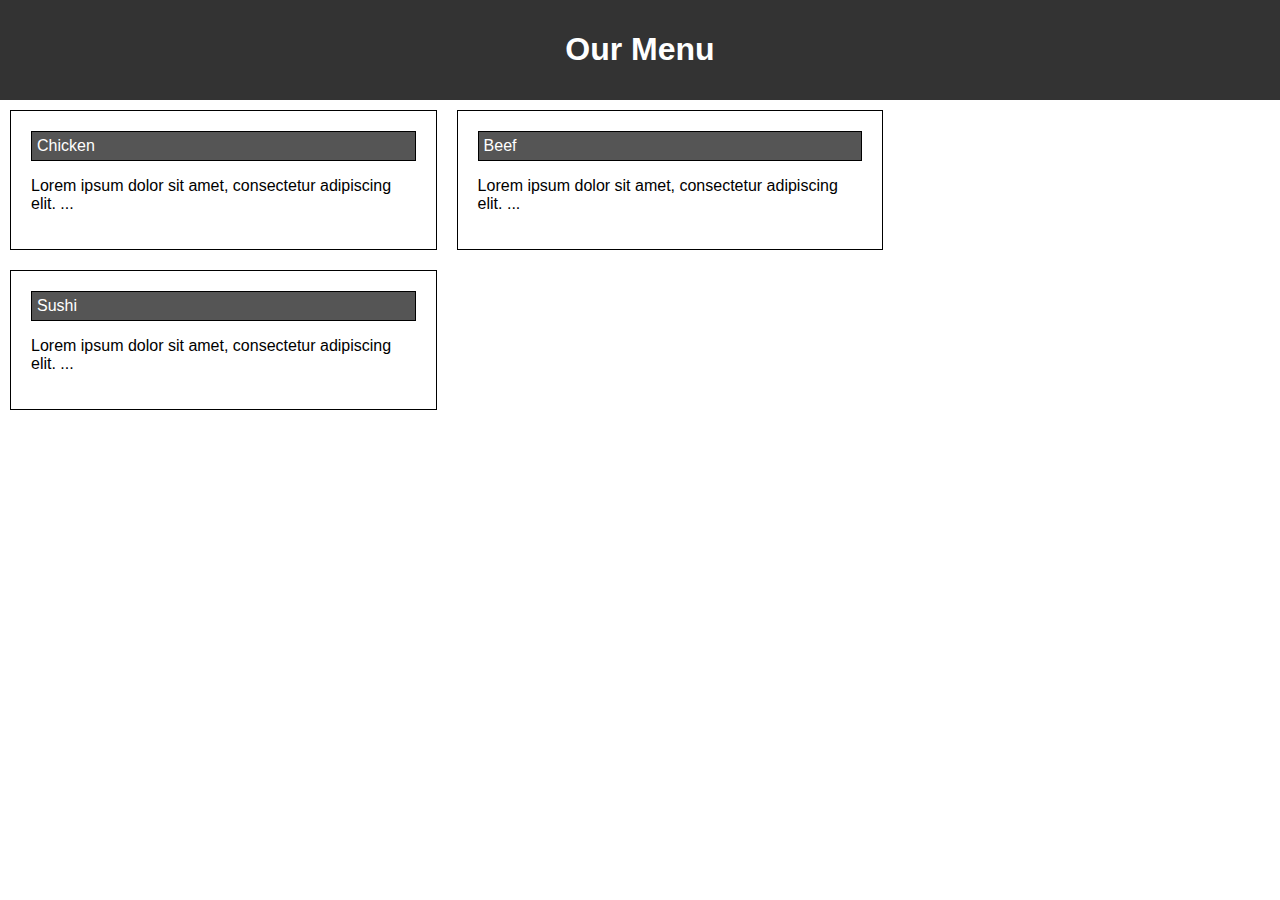
<file: mod2_solution/index.html>
<!DOCTYPE html>
<html lang="en">
<head>
    <meta charset="UTF-8">
    <meta name="viewport" content="width=device-width, initial-scale=1.0">
    <link rel="stylesheet" href="css/style.css">
    <title>Assignment for module2</title>
</head>
<body>
    <header>
        <h1>Our Menu</h1>
    </header>

    <section class="desktop">
        <div class="section-title">Chicken</div>
        <p>Lorem ipsum dolor sit amet, consectetur adipiscing elit. ...</p>
    </section>

    <section class="desktop">
        <div class="section-title">Beef</div>
        <p>Lorem ipsum dolor sit amet, consectetur adipiscing elit. ...</p>
    </section>

    <section class="desktop">
        <div class="section-title">Sushi</div>
        <p>Lorem ipsum dolor sit amet, consectetur adipiscing elit. ...</p>
    </section>
</body>
</html>
</file>
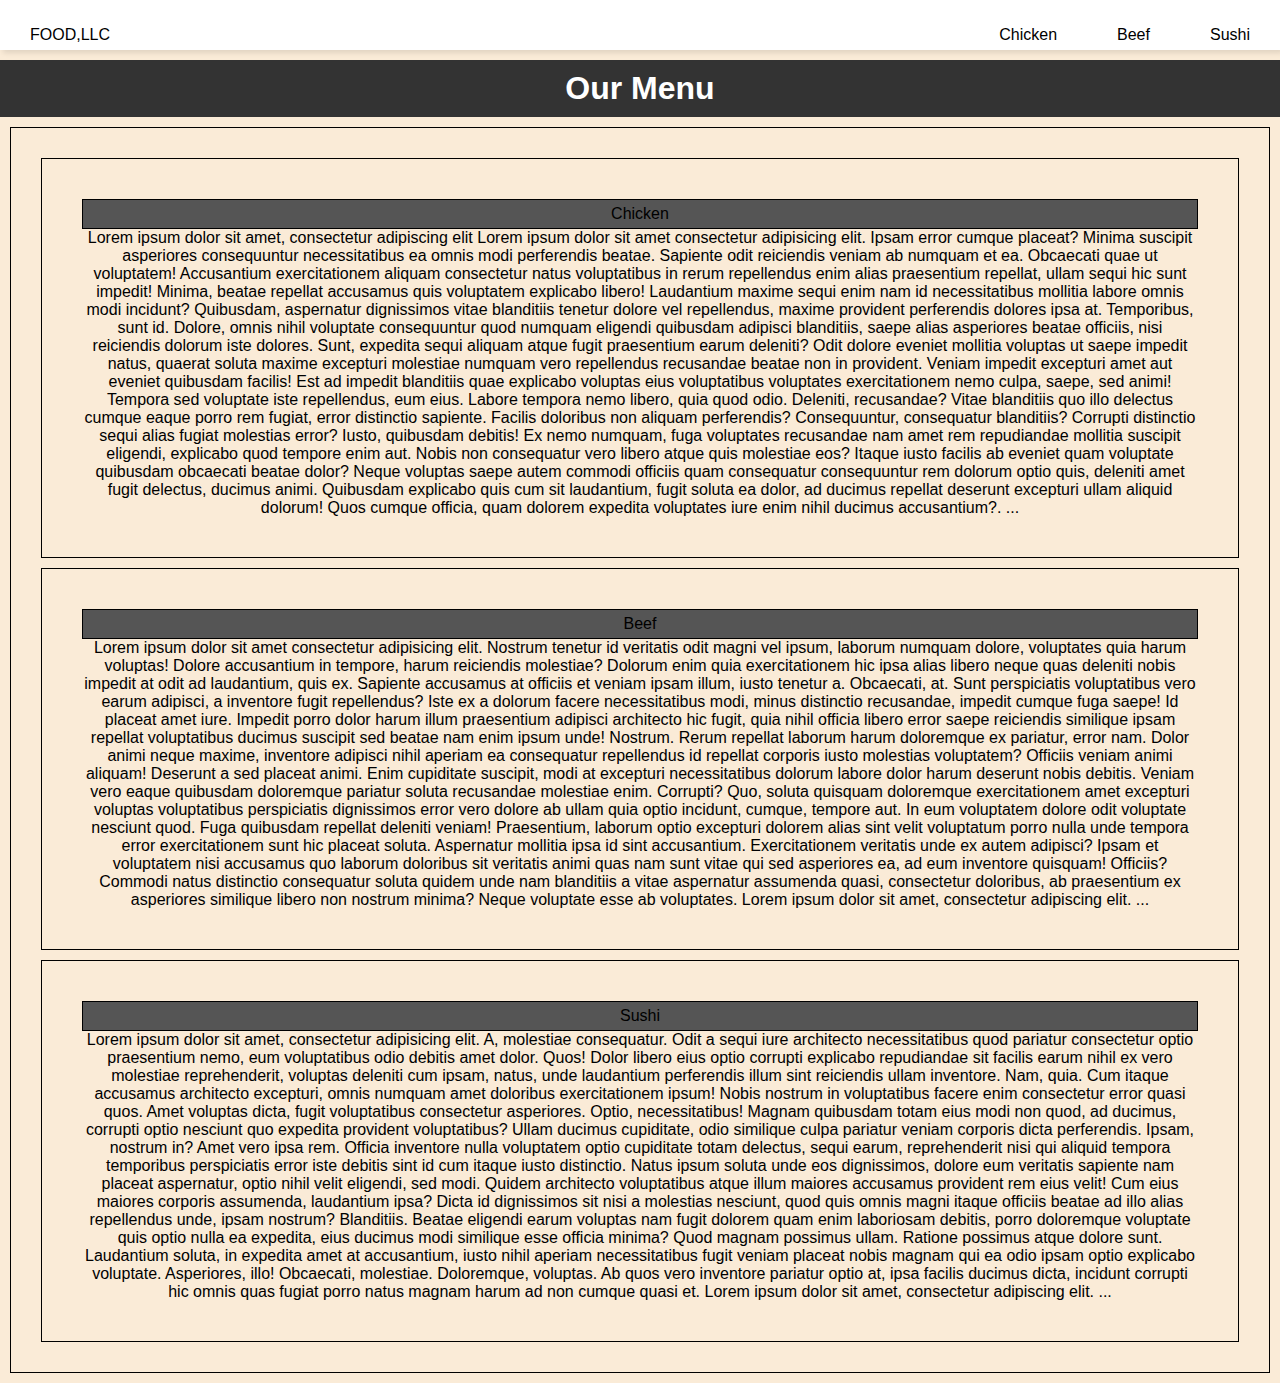
<file: mod3_solution/index.html>
<!DOCTYPE html>
<html lang="en">
<head>
    <meta charset="UTF-8">
    <meta name="viewport" content="width=device-width, initial-scale=1.0">
    <title>Assignment 3</title>
    <link rel="stylesheet" href="style.css">
</head>
<body>
    <nav>
        <ul class="sidebar">
        <li onclick=hideSidebar()><a href="#"><svg xmlns="http://www.w3.org/2000/svg" height="24" viewBox="0 -960 960 960" width="24"><path d="m256-200-56-56 224-224-224-224 56-56 224 224 224-224 56 56-224 224 224 224-56 56-224-224-224 224Z"/></svg></a></li>
        <li><a href="#">Chicken</a></li>
        <li><a href="#">Beef</a></li>
        <li><a href="#">Sushi</a></li>

    </ul>
        <ul>
            <li><a href="#">FOOD,LLC</a></li>
            <li class="hideOnMobile"><a href="#">Chicken</a></li>
            <li class="hideOnMobile"><a href="#">Beef</a></li>
            <li class="hideOnMobile"><a href="#">Sushi</a></li>
<li class="menu-button" onclick=showSidebar() ><a href="#"><svg xmlns="http://www.w3.org/2000/svg" height="24" viewBox="0 -960 960 960" width="24"><path d="M120-240v-80h720v80H120Zm0-200v-80h720v80H120Zm0-200v-80h720v80H120Z"/></svg></a> </li>
        </ul>
    </nav>
    <h1>Our Menu</h1>

    <!-- Page Heading -->
    <div class="container text-center">
    <!-- Content Section -->
    <section class="container-fluid bg-primary">
        <div class="container">
            <div class="row">
                <div class="col-xs-12">
                    <!-- Your content goes here -->
                    <section class="desktop">
                        <div class="section-title">Chicken</div>
                        <p>Lorem ipsum dolor sit amet, consectetur adipiscing elit Lorem ipsum dolor sit amet consectetur adipisicing elit. Ipsam error cumque placeat? Minima suscipit asperiores consequuntur necessitatibus ea omnis modi perferendis beatae. Sapiente odit reiciendis veniam ab numquam et ea.
                        Obcaecati quae ut voluptatem! Accusantium exercitationem aliquam consectetur natus voluptatibus in rerum repellendus enim alias praesentium repellat, ullam sequi hic sunt impedit! Minima, beatae repellat accusamus quis voluptatem explicabo libero!
                        Laudantium maxime sequi enim nam id necessitatibus mollitia labore omnis modi incidunt? Quibusdam, aspernatur dignissimos vitae blanditiis tenetur dolore vel repellendus, maxime provident perferendis dolores ipsa at. Temporibus, sunt id.
                        Dolore, omnis nihil voluptate consequuntur quod numquam eligendi quibusdam adipisci blanditiis, saepe alias asperiores beatae officiis, nisi reiciendis dolorum iste dolores. Sunt, expedita sequi aliquam atque fugit praesentium earum deleniti?
                        Odit dolore eveniet mollitia voluptas ut saepe impedit natus, quaerat soluta maxime excepturi molestiae numquam vero repellendus recusandae beatae non in provident. Veniam impedit excepturi amet aut eveniet quibusdam facilis!
                        Est ad impedit blanditiis quae explicabo voluptas eius voluptatibus voluptates exercitationem nemo culpa, saepe, sed animi! Tempora sed voluptate iste repellendus, eum eius. Labore tempora nemo libero, quia quod odio.
                        Deleniti, recusandae? Vitae blanditiis quo illo delectus cumque eaque porro rem fugiat, error distinctio sapiente. Facilis doloribus non aliquam perferendis? Consequuntur, consequatur blanditiis? Corrupti distinctio sequi alias fugiat molestias error?
                        Iusto, quibusdam debitis! Ex nemo numquam, fuga voluptates recusandae nam amet rem repudiandae mollitia suscipit eligendi, explicabo quod tempore enim aut. Nobis non consequatur vero libero atque quis molestiae eos?
                        Itaque iusto facilis ab eveniet quam voluptate quibusdam obcaecati beatae dolor? Neque voluptas saepe autem commodi officiis quam consequatur consequuntur rem dolorum optio quis, deleniti amet fugit delectus, ducimus animi.
                        Quibusdam explicabo quis cum sit laudantium, fugit soluta ea dolor, ad ducimus repellat deserunt excepturi ullam aliquid dolorum! Quos cumque officia, quam dolorem expedita voluptates iure enim nihil ducimus accusantium?. ...</p>
                    </section>
                
                    <section class="desktop">
                        <div class="section-title">Beef</div>
                        <p>Lorem ipsum dolor sit amet consectetur adipisicing elit. Nostrum tenetur id veritatis odit magni vel ipsum, laborum numquam dolore, voluptates quia harum voluptas! Dolore accusantium in tempore, harum reiciendis molestiae?
                        Dolorum enim quia exercitationem hic ipsa alias libero neque quas deleniti nobis impedit at odit ad laudantium, quis ex. Sapiente accusamus at officiis et veniam ipsam illum, iusto tenetur a.
                        Obcaecati, at. Sunt perspiciatis voluptatibus vero earum adipisci, a inventore fugit repellendus? Iste ex a dolorum facere necessitatibus modi, minus distinctio recusandae, impedit cumque fuga saepe! Id placeat amet iure.
                        Impedit porro dolor harum illum praesentium adipisci architecto hic fugit, quia nihil officia libero error saepe reiciendis similique ipsam repellat voluptatibus ducimus suscipit sed beatae nam enim ipsum unde! Nostrum.
                        Rerum repellat laborum harum doloremque ex pariatur, error nam. Dolor animi neque maxime, inventore adipisci nihil aperiam ea consequatur repellendus id repellat corporis iusto molestias voluptatem? Officiis veniam animi aliquam!
                        Deserunt a sed placeat animi. Enim cupiditate suscipit, modi at excepturi necessitatibus dolorum labore dolor harum deserunt nobis debitis. Veniam vero eaque quibusdam doloremque pariatur soluta recusandae molestiae enim. Corrupti?
                        Quo, soluta quisquam doloremque exercitationem amet excepturi voluptas voluptatibus perspiciatis dignissimos error vero dolore ab ullam quia optio incidunt, cumque, tempore aut. In eum voluptatem dolore odit voluptate nesciunt quod.
                        Fuga quibusdam repellat deleniti veniam! Praesentium, laborum optio excepturi dolorem alias sint velit voluptatum porro nulla unde tempora error exercitationem sunt hic placeat soluta. Aspernatur mollitia ipsa id sint accusantium.
                        Exercitationem veritatis unde ex autem adipisci? Ipsam et voluptatem nisi accusamus quo laborum doloribus sit veritatis animi quas nam sunt vitae qui sed asperiores ea, ad eum inventore quisquam! Officiis?
                        Commodi natus distinctio consequatur soluta quidem unde nam blanditiis a vitae aspernatur assumenda quasi, consectetur doloribus, ab praesentium ex asperiores similique libero non nostrum minima? Neque voluptate esse ab voluptates. Lorem ipsum dolor sit amet, consectetur adipiscing elit. ...</p>
                    </section>
                
                    <section class="desktop">
                        <div class="section-title">Sushi</div>
                        <p>Lorem ipsum dolor sit amet, consectetur adipisicing elit. A, molestiae consequatur. Odit a sequi iure architecto necessitatibus quod pariatur consectetur optio praesentium nemo, eum voluptatibus odio debitis amet dolor. Quos!
                        Dolor libero eius optio corrupti explicabo repudiandae sit facilis earum nihil ex vero molestiae reprehenderit, voluptas deleniti cum ipsam, natus, unde laudantium perferendis illum sint reiciendis ullam inventore. Nam, quia.
                        Cum itaque accusamus architecto excepturi, omnis numquam amet doloribus exercitationem ipsum! Nobis nostrum in voluptatibus facere enim consectetur error quasi quos. Amet voluptas dicta, fugit voluptatibus consectetur asperiores. Optio, necessitatibus!
                        Magnam quibusdam totam eius modi non quod, ad ducimus, corrupti optio nesciunt quo expedita provident voluptatibus? Ullam ducimus cupiditate, odio similique culpa pariatur veniam corporis dicta perferendis. Ipsam, nostrum in?
                        Amet vero ipsa rem. Officia inventore nulla voluptatem optio cupiditate totam delectus, sequi earum, reprehenderit nisi qui aliquid tempora temporibus perspiciatis error iste debitis sint id cum itaque iusto distinctio.
                        Natus ipsum soluta unde eos dignissimos, dolore eum veritatis sapiente nam placeat aspernatur, optio nihil velit eligendi, sed modi. Quidem architecto voluptatibus atque illum maiores accusamus provident rem eius velit!
                        Cum eius maiores corporis assumenda, laudantium ipsa? Dicta id dignissimos sit nisi a molestias nesciunt, quod quis omnis magni itaque officiis beatae ad illo alias repellendus unde, ipsam nostrum? Blanditiis.
                        Beatae eligendi earum voluptas nam fugit dolorem quam enim laboriosam debitis, porro doloremque voluptate quis optio nulla ea expedita, eius ducimus modi similique esse officia minima? Quod magnam possimus ullam.
                        Ratione possimus atque dolore sunt. Laudantium soluta, in expedita amet at accusantium, iusto nihil aperiam necessitatibus fugit veniam placeat nobis magnam qui ea odio ipsam optio explicabo voluptate. Asperiores, illo!
                        Obcaecati, molestiae. Doloremque, voluptas. Ab quos vero inventore pariatur optio at, ipsa facilis ducimus dicta, incidunt corrupti hic omnis quas fugiat porro natus magnam harum ad non cumque quasi et. Lorem ipsum dolor sit amet, consectetur adipiscing elit. ...</p>
                    </section>
                </div>
            </div>
        </div>
    </section>
    </div>

    <script>
        function showSidebar(){
            const sidebar = document.querySelector('.sidebar')
            sidebar.style.display = 'flex'
        }
        function hideSidebar(){
            const sidebar = document.querySelector('.sidebar')
            sidebar.style.display = 'none'
        }
    </script>
</body>
</html>
</file>
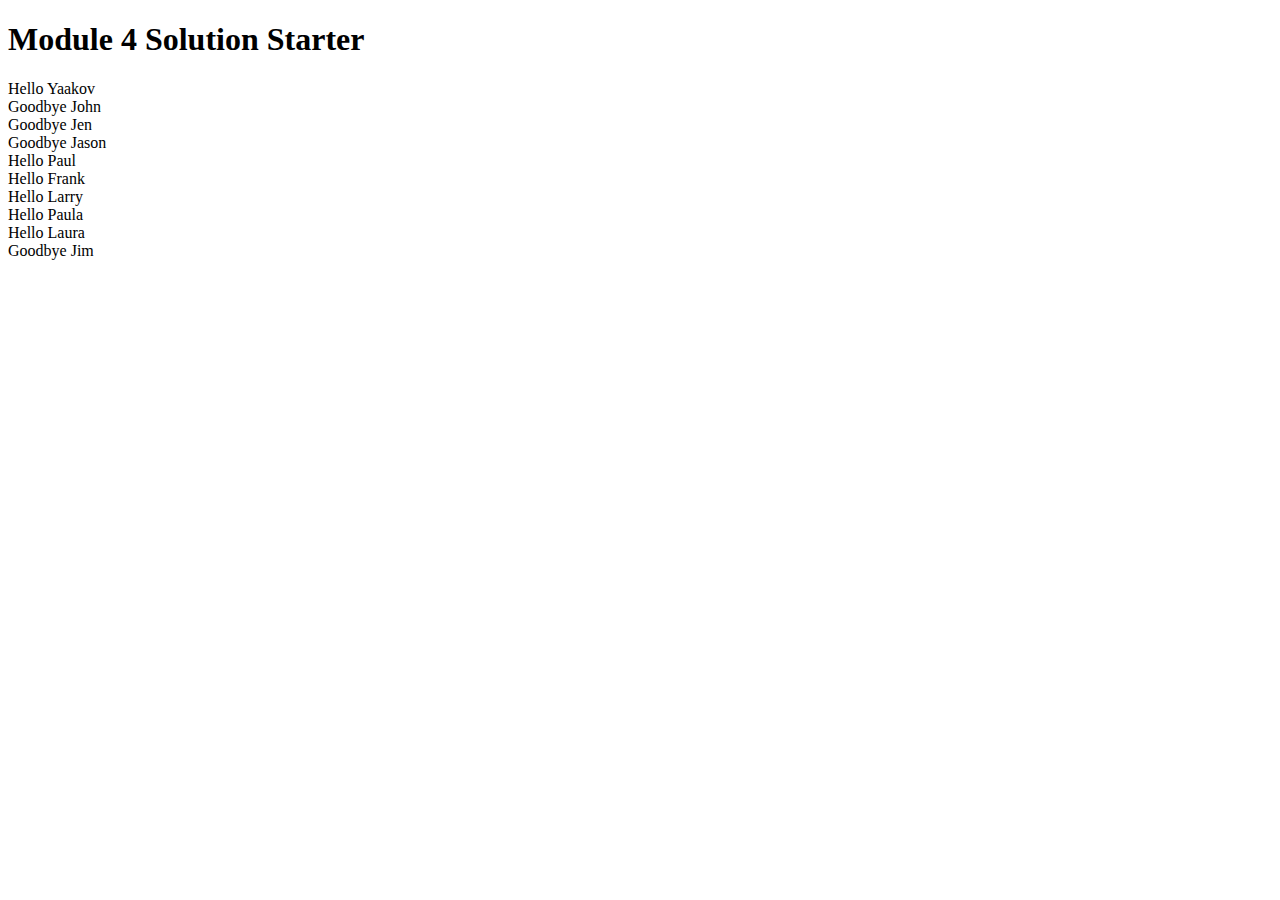
<file: mod4_solution/index.html>
<!DOCTYPE html>
<html>
<head>
  <meta charset="utf-8">
  <title>Module 4 Solution Starter</title>
  <script src="SpeakHello.js"></script>
  <script src="SpeakGoodBye.js"></script>
  <script src="script.js"></script>
</head>
<body>
  <h1>Module 4 Solution Starter</h1>

  <!-- Add a container for the console output -->
  <div id="console-output"></div>

  <script>
    // Define the helloSpeaker and byeSpeaker objects
    var helloSpeaker = {};
    var byeSpeaker = {};

    // Attach speak method to helloSpeaker
    helloSpeaker.speak = function (name) {
      console.log("Hello " + name);
      // Output to the container for better visibility
      document.getElementById('console-output').innerHTML += "Hello " + name + "<br>";
    };

    // Attach speak method to byeSpeaker
    byeSpeaker.speak = function (name) {
      console.log("Goodbye " + name);
      // Output to the container for better visibility
      document.getElementById('console-output').innerHTML += "Goodbye " + name + "<br>";
    };

    // Your main function to loop through the names
    (function () {
      var names = ["Yaakov", "John", "Jen", "Jason", "Paul", "Frank", "Larry", "Paula", "Laura", "Jim"];

      for (var i = 0; i < names.length; i++) {
        var firstLetter = names[i].charAt(0).toLowerCase();

        if (firstLetter === 'j') {
          byeSpeaker.speak(names[i]);
        } else {
          helloSpeaker.speak(names[i]);
        }
      }
    })();
  </script>
</body>
</html>
</file>
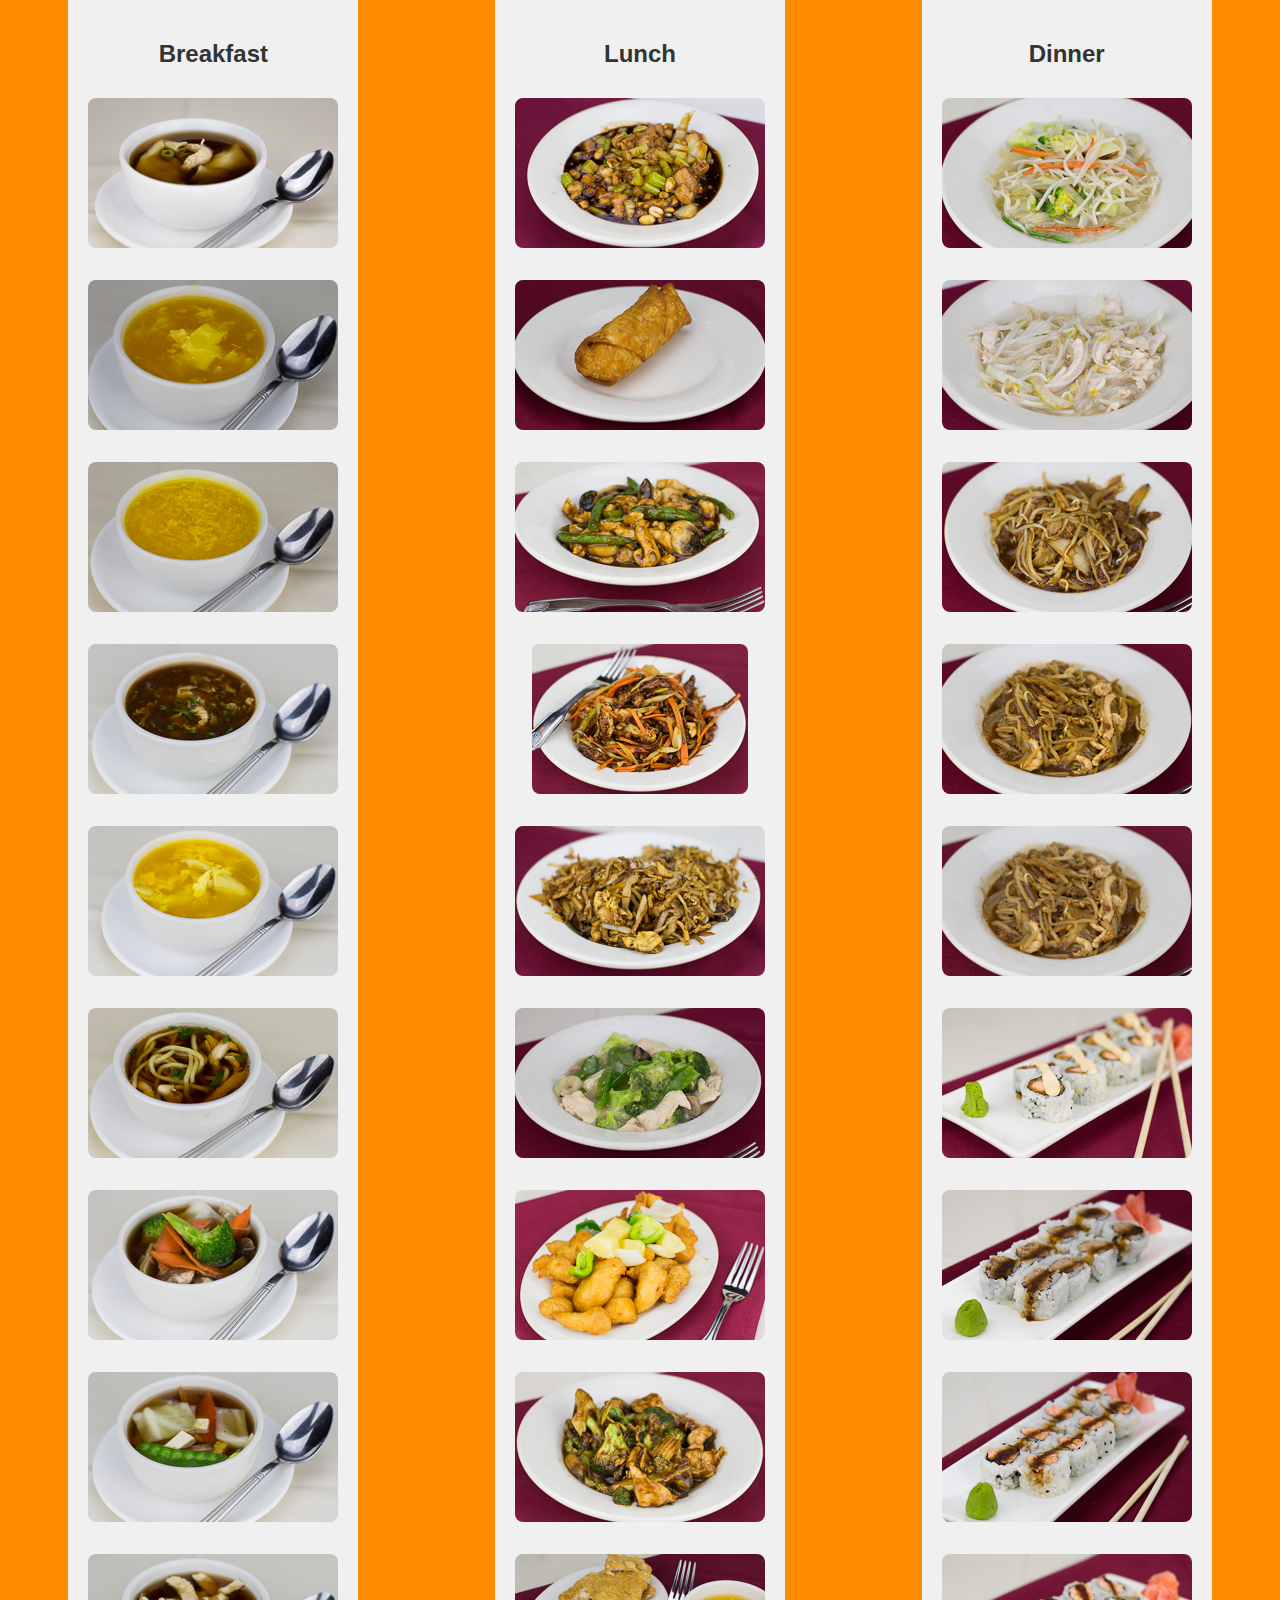
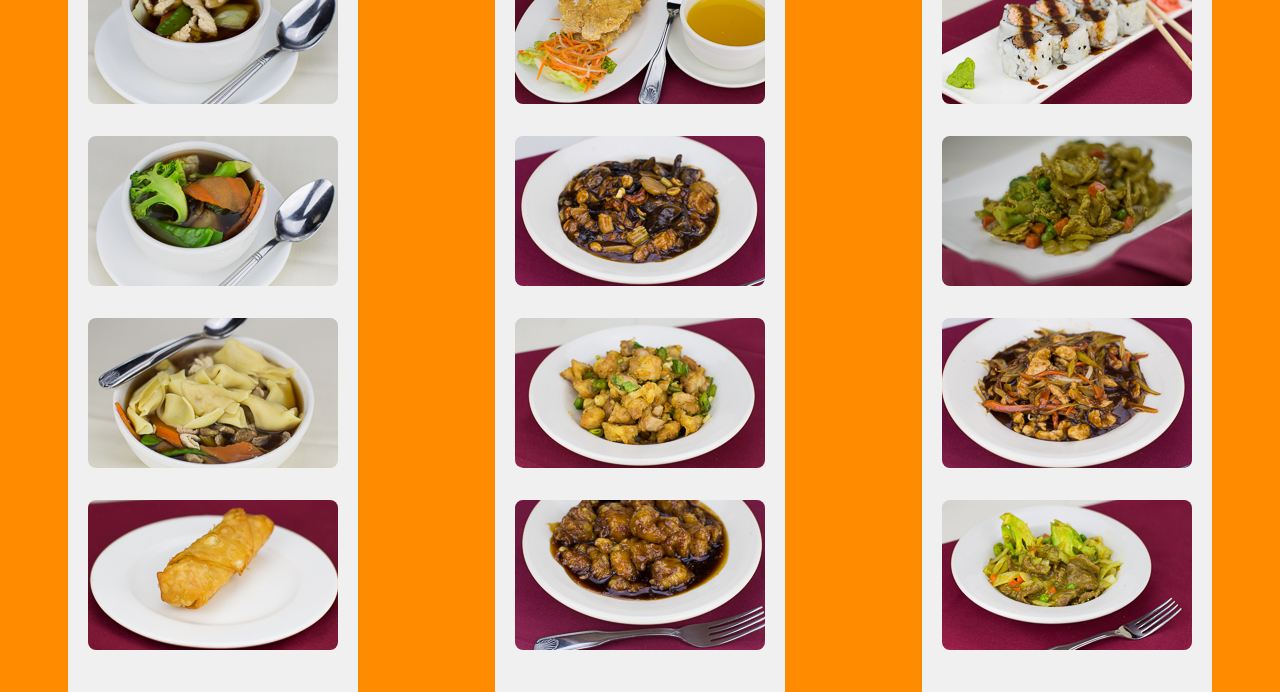
<file: mod5_solution/last time/index.html>
<!DOCTYPE html>
<html lang="en">
<head>
    <meta charset="UTF-8">
    <meta name="viewport" content="width=device-width, initial-scale=1.0">
    <link rel="stylesheet" href="style.css">
    <title>Meal Image</title>
</head>
<body>
    <div class="sections-container">
     <div class="section" id="breakfast">
        <h2>Breakfast</h2>
            <image src="A1.jpg" alt="Breakfast Image">
                <br>
            </br>
            <image src="A2.jpg" alt="Breakfast Image">
             <br>
            </br>

            <image src="A3.jpg" alt="Breakfast Image">
                    <br>
             </br>

             <image src="A4.jpg" alt="Breakfast Image">
              </br>
             <br>
             <image src="A5.jpg" alt="Breakfast Image">
            </br>
            <br>
            <image src="A6.jpg" alt="Breakfast Image">
            </br>
            <br>
            <image src="A7.jpg" alt="Breakfast Image">
            </br>
            <br>
            <image src="A8.jpg" alt="Breakfast Image">
            </br>
            <br>
            <image src="A9.jpg" alt="Breakfast Image">
            </br>
            <br>
             <image src="A10.jpg" alt="Breakfast Image">
            </br>
            <br>
            <image src="A11.jpg" alt="Breakfast Image">
            </br>
            <br>
            <image src="B1.jpg" alt="Breakfast Image">
        </div>

        <div class="section" id="lunch">
            <h2>Lunch</h2>
            <img src="C10.jpg" alt="Lunch Image">
            <br>
        </br>

            <img src="B3.jpg" alt="Lunch Image">
            <br>
        </br>

            <img src="C11.jpg" alt="Lunch Image">
            <br>
        </br>

            <img src="C12.jpg" alt="Lunch Image">
            <br>
        </br>

            <img src="C13.jpg" alt="Lunch Image">
            <br>
        </br>

            <img src="C14.jpg" alt="Lunch Image">
            <br>
        </br>

            <img src="C15.jpg" alt="Lunch Image">
            <br>
        </br>

            <img src="C16.jpg" alt="Lunch Image">
            <br>
        </br>

            <img src="C17.jpg" alt="Lunch Image">
            <br>
        </br>

            <img src="C18.jpg" alt="Lunch Image">
            <br>
        </br>

            <img src="C19.jpg" alt="Lunch Image">
            <br>
        </br>

            <img src="C2.jpg" alt="Lunch Image">
            <br>
        </br>

            
        </div>

        <div class="section" id="dinner">
            <h2>Dinner</h2>
            <img src="CM1.jpg" alt="Dinner Image">
            <br>
        </br>

            <img src="CM2.jpg" alt="Dinner Image">
            <br>
        </br>

            <img src="CM3.jpg" alt="Dinner Image">
            <br>
        </br>

            <img src="CM4.jpg" alt="Dinner Image">
            <br>
        </br>

            <img src="CM5.jpg" alt="Dinner Image">
            <br>
        </br>

            <img src="CSR1.jpg" alt="Dinner Image">
            <br>
        </br>

            <img src="CSR2.jpg" alt="Dinner Image">
            <br>
        </br>

            <img src="CSR3.jpg" alt="Dinner Image">
            <br>
        </br>

            <img src="CSR4.jpg" alt="Dinner Image">
            <br>
        </br>

            <img src="CU21.jpg" alt="Dinner Image">
            <br>
        </br>

            <img src="C9.jpg" alt="Dinner Image">
            <br>
        </br>

            <img src="CU23.jpg" alt="Dinner Image">
            <br>
        </br>

            

        </div>
    </div>

</body>
</html>
</file>
<file: mod2_solution/css/style.css>
body {
    margin: 0;
    font-family: Arial, sans-serif;
}

header {
    text-align: center;
    background-color: #333;
    color: white;
    padding: 10px;
}

section {
    box-sizing: border-box;
    border: 1px solid black;
    margin: 10px;
    padding: 20px;
}

.desktop {
    float: left;
    width: 33.33%;
}

.section-title {
    position: relative;
    top: 0;
    right: 0;
    background-color: #555;
    color: white;
    padding: 5px;
    border: 1px solid black;
}

@media only screen and (max-width: 991px) {
    .desktop {
        width: 100%;
        float: none;
    }

    .desktop:nth-child(3) {
        clear: both;
    }
}
</file>
<file: mod3_solution/style.css>
*{
    margin:0;
    padding:0;

}
body{
    min-height:100vh;
    font-family:'Segoe UI', 'Segoe UI', Tahoma, Geneva, Verdana, sans-serif;
background-color: antiquewhite;
}
nav{
    background-color: white;
    box-shadow: 3px 3px 5px rgba(0,0,0,0.1);

}
nav ul{
    width:100%;
    list-style: none;
    display: flex;
    justify-content: flex-end;
    align-items: center;
}
nav li{
    height: 50px;

}
nav a{
    height: 100%;
    padding:0 30px;
    text-decoration: none;
    display: flex;
    align-items:center;
    color:black;
}
nav a:hover{
    background-color: rgb(98, 91, 91);

}
nav li:first-child{
    margin-right: auto;
}
.sidebar{
    position: absolute;/
    margin-top: 6vh;/
    top:0;
    right:0;
    height:20vh;/
     width:100;/
    z-index:999;
    background-color:rgba(255, 255, 255, 0.2);
    backdrop-filter: blur(10px);
    box-shadow: -10px 0 10px rgba(0,0,0,0.1);
    display:none;
    flex-direction:column;
    align-items:flex center;
    justify-content: flex-start;
}
.sidebar li{
    width:100%;

}
.sidebar a{
    width:100%;

}
.menu-button{
    display:none;
}
a{
    margin-top: 10px;
}



/* Page Heading styles */
h1 {
    text-align: center;
    background-color: #333;
    color: white;
    padding: 10px;
    margin-top: 10px;

}
.desktop{
    text-align: center;
}

section{
    box-sizing: border-box;
    border: 1px solid black;
    margin: 10px;
    padding: 40px;

}
.section-title {
    position: relative;
    top: 0;
    right: 0;
    background-color: #555;
    color: black;
    padding: 5px;
    border: 1px solid black;
}
    body {
        margin: 0;
        font-family:  Arial, sans-serif ;

    }

/* Content Section styles */
.container-fluid.bg-primary {
    padding: 20px;
}


@media (max-width: 767px) {
    .collapse.navbar-collapse {
        display: block;
    }
}



@media(max-width: 966px){
    .hideOnMobile{
        display: none;
    }
    .menu-button{
        display: block;
    }
}
</file>
<file: mod5_solution/last time/style.css>
body {
    font-family: Arial, sans-serif;
    margin: 0;
    padding: 0;
    background-color: darkorange;
}

.sections-container {
    display: flex;
    justify-content: space-around;
}

.section {
    text-align: center;
    padding: 20px;
    background-color: #f0f0f0;
}

img {
    max-width: 100%;
    height: auto;
    border-radius: 8px;
    margin-top: 10px;
}

h2 {
    color: #333;
}
</file>
